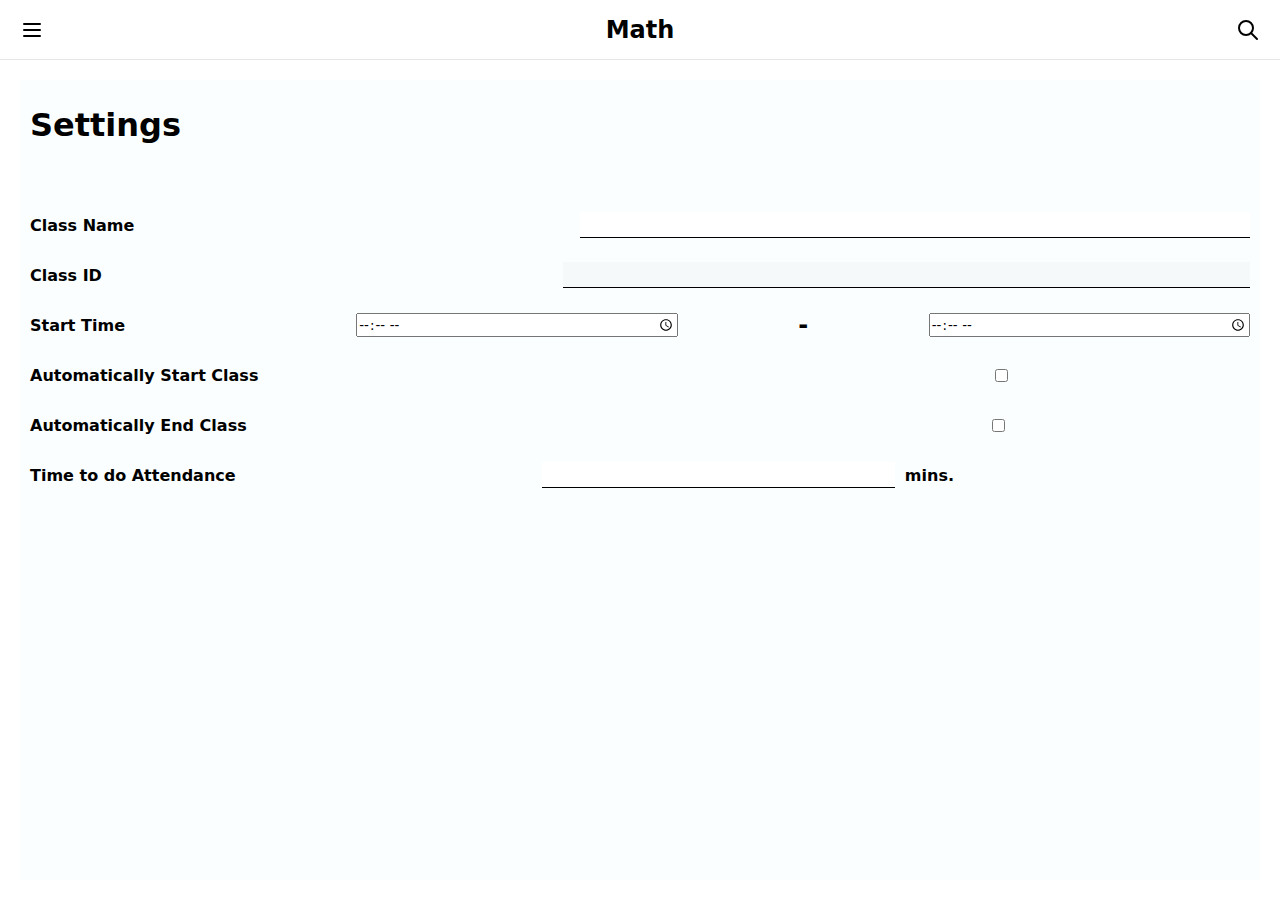
<file: settings.html>
<!DOCTYPE html>
<html lang="en">
<head>
    <meta charset="UTF-8">
    <meta http-equiv="X-UA-Compatible" content="IE=edge">
    <meta name="viewport" content="width=device-width, initial-scale=1.0">
    <link rel="stylesheet" href="style.css">
    <title>Math - Settings</title>
</head>
<body>
    <div class="top-bar">
        <svg xmlns="http://www.w3.org/2000/svg" class="icon icon-tabler icon-tabler-menu-2" width="24" height="24" viewBox="0 0 24 24" stroke-width="2" stroke="currentColor" fill="none" stroke-linecap="round" stroke-linejoin="round">
          <path stroke="none" d="M0 0h24v24H0z" fill="none"></path>
          <line x1="4" y1="6" x2="20" y2="6"></line>
          <line x1="4" y1="12" x2="20" y2="12"></line>
          <line x1="4" y1="18" x2="20" y2="18"></line>
        </svg>
        <p>Math</p>
        <svg xmlns="http://www.w3.org/2000/svg" class="icon icon-tabler icon-tabler-search" width="24" height="24" viewBox="0 0 24 24" stroke-width="2" stroke="currentColor" fill="none" stroke-linecap="round" stroke-linejoin="round">
            <path stroke="none" d="M0 0h24v24H0z" fill="none"></path>
            <circle cx="10" cy="10" r="7"></circle>
            <line x1="21" y1="21" x2="15" y2="15"></line>
        </svg>
    </div>
    <div class="container settings-container">
        <h1 style="justify-self: flex-center;">Settings</h1>
        <div class="class-name">
            <label for="class-label">Class Name</label>
            <input type="text" name="class-label" id="class-label">
        </div>
        <div class="class-id">
            <label for="class-id">Class ID</label>
            <input type="text" name="class-id" id="class-id" disabled>
        </div>
        <div class="startEndTime">
            <label for="classTime">Start Time</label>
            <input type="time" name="classTime" id="startTime">
            <span style="text-align: center;font-size: 1.5rem;">-</span>
            <input type="time" name="classTime" id="endTime">
        </div>
        <div class="autoStartClass">
          <label for="autoStartClass">Automatically Start Class</label>
          <input type="checkbox" name="autoStartClass" id="autoStart">
        </div>
        <div class="autoEndClass">
          <label for="autoEndClass">Automatically End Class</label>
          <input type="checkbox" name="autoEndClass" id="autoEnd">
        </div>
        <div class="timeToDo">
          <label for="timeToDo">Time to do Attendance</label>
          <input type="text" name="timeToDo" id="timeToAttendance">
          <p>mins.</p>
        </div>
    </div>
    <div class="menu">
        <div class="time group">
          <div class="time-container">
            <p id="time">2:52PM</p>
            <p id="day">FRI</p>
          </div>
        </div>
        <div class="class group">
          <p>Classes</p>
          <div class="class-button selected">
            <svg xmlns="http://www.w3.org/2000/svg" class="icon icon-tabler icon-tabler-book-2" width="24" height="24" viewBox="0 0 24 24" stroke-width="2" stroke="currentColor" fill="none" stroke-linecap="round" stroke-linejoin="round">
              <path stroke="none" d="M0 0h24v24H0z" fill="none"></path>
              <path d="M19 4v16h-12a2 2 0 0 1 -2 -2v-12a2 2 0 0 1 2 -2h12z"></path>
              <path d="M19 16h-12a2 2 0 0 0 -2 2"></path>
              <path d="M9 8h6"></path>
           </svg>
           Math
          </div>
        </div>
        <div class="navigation group">
          <div class="student-button button">
            <svg xmlns="http://www.w3.org/2000/svg" class="icon icon-tabler icon-tabler-users" width="24" height="24" viewBox="0 0 24 24" stroke-width="2" stroke="currentColor" fill="none" stroke-linecap="round" stroke-linejoin="round">
              <path stroke="none" d="M0 0h24v24H0z" fill="none"></path>
              <circle cx="9" cy="7" r="4"></circle>
              <path d="M3 21v-2a4 4 0 0 1 4 -4h4a4 4 0 0 1 4 4v2"></path>
              <path d="M16 3.13a4 4 0 0 1 0 7.75"></path>
              <path d="M21 21v-2a4 4 0 0 0 -3 -3.85"></path>
           </svg>
           Students
          </div>
          <div class="settings-button button">
            <svg xmlns="http://www.w3.org/2000/svg" class="icon icon-tabler icon-tabler-settings-2" width="24" height="24" viewBox="0 0 24 24" stroke-width="2" stroke="currentColor" fill="none" stroke-linecap="round" stroke-linejoin="round">
              <path stroke="none" d="M0 0h24v24H0z" fill="none"></path>
              <path d="M19 6.873a2 2 0 0 1 1 1.747v6.536a2 2 0 0 1 -1.029 1.748l-6 3.833a2 2 0 0 1 -1.942 0l-6 -3.833a2 2 0 0 1 -1.029 -1.747v-6.537a2 2 0 0 1 1.029 -1.748l6 -3.572a2.056 2.056 0 0 1 2 0l6 3.573h-.029z"></path>
              <circle cx="12" cy="12" r="3"></circle>
           </svg>
           Settings
          </div>
        </div>
    </div>
    <script src="script.js"></script>
</body>
</html>
</file>
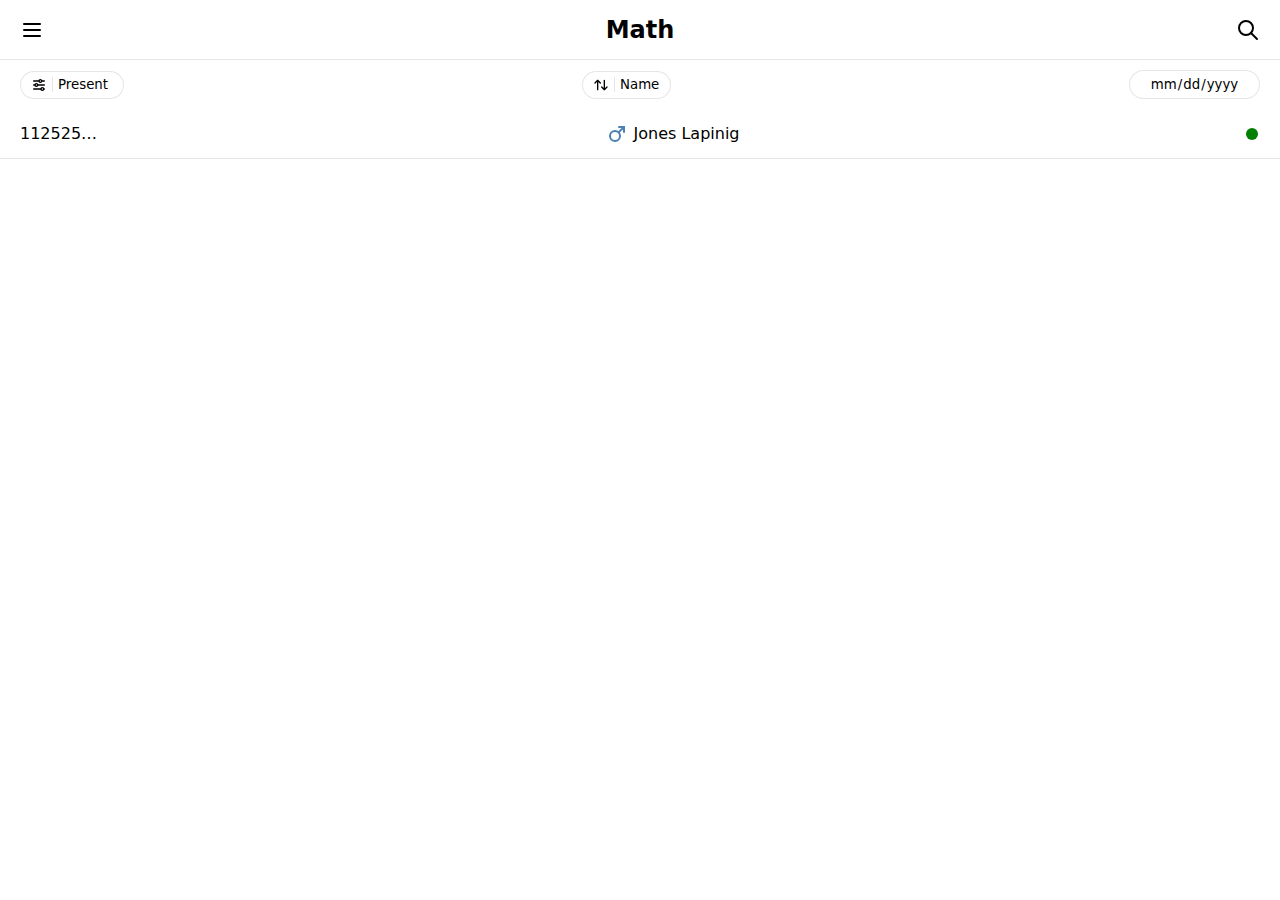
<file: student.html>
<!DOCTYPE html>
<html lang="en">
<head>
    <meta charset="UTF-8">
    <meta http-equiv="X-UA-Compatible" content="IE=edge">
    <meta name="viewport" content="width=device-width, initial-scale=1.0">
    <link rel="stylesheet" href="style.css">
    <title>Math - Students</title>
</head>
<body>
    <div class="top-bar">
        <svg xmlns="http://www.w3.org/2000/svg" class="icon icon-tabler icon-tabler-menu-2" width="24" height="24" viewBox="0 0 24 24" stroke-width="2" stroke="currentColor" fill="none" stroke-linecap="round" stroke-linejoin="round">
          <path stroke="none" d="M0 0h24v24H0z" fill="none"></path>
          <line x1="4" y1="6" x2="20" y2="6"></line>
          <line x1="4" y1="12" x2="20" y2="12"></line>
          <line x1="4" y1="18" x2="20" y2="18"></line>
        </svg>
        <p>Math</p>
        <svg xmlns="http://www.w3.org/2000/svg" class="icon icon-tabler icon-tabler-search" width="24" height="24" viewBox="0 0 24 24" stroke-width="2" stroke="currentColor" fill="none" stroke-linecap="round" stroke-linejoin="round">
            <path stroke="none" d="M0 0h24v24H0z" fill="none"></path>
            <circle cx="10" cy="10" r="7"></circle>
            <line x1="21" y1="21" x2="15" y2="15"></line>
        </svg>
    </div>
    <div class="filter-group">
        <div class="tools">
            <div class="filter button">
                <svg xmlns="http://www.w3.org/2000/svg" class="icon icon-tabler icon-tabler-adjustments-horizontal" width="16" height="16" viewBox="0 0 24 24" stroke-width="2" stroke="currentColor" fill="none" stroke-linecap="round" stroke-linejoin="round">
                    <path stroke="none" d="M0 0h24v24H0z" fill="none"></path>
                    <circle cx="14" cy="6" r="2"></circle>
                    <line x1="4" y1="6" x2="12" y2="6"></line>
                    <line x1="16" y1="6" x2="20" y2="6"></line>
                    <circle cx="8" cy="12" r="2"></circle>
                    <line x1="4" y1="12" x2="6" y2="12"></line>
                    <line x1="10" y1="12" x2="20" y2="12"></line>
                    <circle cx="17" cy="18" r="2"></circle>
                    <line x1="4" y1="18" x2="15" y2="18"></line>
                    <line x1="19" y1="18" x2="20" y2="18"></line>
                </svg>
                <select name="filter" class="filter select">
                    <option value="P" selected>Present</option>
                    <option value="a">Absent</option>
                    <option value="l">Late</option>
                    <option value="enrolled">Enrolled</option>
                    <option value="male">Male</option>
                    <option value="female">Female</option>
                </select>
            </div>
            <div class="sort button">
               <svg xmlns="http://www.w3.org/2000/svg" class="icon icon-tabler icon-tabler-arrows-sort" width="16" height="16" viewBox="0 0 24 24" stroke-width="2" stroke="currentColor" fill="none" stroke-linecap="round" stroke-linejoin="round">
                    <path stroke="none" d="M0 0h24v24H0z" fill="none"></path>
                    <path d="M3 9l4 -4l4 4m-4 -4v14"></path>
                    <path d="M21 15l-4 4l-4 -4m4 4v-14"></path>
                </svg>
                <select name="sort" class="sort select">
                    <option value="name" selected>Name</option>
                    <option value="time">Time</option>
                </select>
            </div>
            <input type="date" name="date" id="date_" class="button" required="required">
        </div>
        <div class="filter-list">
        </div>
    </div>
    <div class="content">
        <div class="user-container button">
            <p class="user-id">112525734</p>
            <p class="user-name"><svg xmlns="http://www.w3.org/2000/svg" class="icon icon-tabler icon-tabler-gender-male" width="24" height="24" viewBox="0 0 24 24" stroke-width="2" stroke="currentColor" fill="none" stroke-linecap="round" stroke-linejoin="round">
                <path stroke="none" d="M0 0h24v24H0z" fill="none"></path>
                <circle cx="10" cy="14" r="5"></circle>
                <path d="M19 5l-5.4 5.4"></path>
                <path d="M19 5h-5"></path>
                <path d="M19 5v5"></path>
            </svg>Jones Lapinig</p>
            <svg xmlns="http://www.w3.org/2000/svg" class="icon icon-tabler icon-tabler-circle" width="16" height="16" viewBox="0 0 24 24" fill="green">
                <path stroke="none" d="M0 0h24v24H0z" fill="none"></path>
                <circle cx="12" cy="12" r="9"></circle>
            </svg>  
        </div>
    </div>
    <div class="menu">
        <div class="time group">
          <div class="time-container">
            <p id="time">2:52PM</p>
            <p id="day">FRI</p>
          </div>
        </div>
        <div class="class group">
          <p>Classes</p>
          <div class="class-button button selected">
            <svg xmlns="http://www.w3.org/2000/svg" class="icon icon-tabler icon-tabler-book-2" width="24" height="24" viewBox="0 0 24 24" stroke-width="2" stroke="currentColor" fill="none" stroke-linecap="round" stroke-linejoin="round">
              <path stroke="none" d="M0 0h24v24H0z" fill="none"></path>
              <path d="M19 4v16h-12a2 2 0 0 1 -2 -2v-12a2 2 0 0 1 2 -2h12z"></path>
              <path d="M19 16h-12a2 2 0 0 0 -2 2"></path>
              <path d="M9 8h6"></path>
           </svg>
           Math
          </div>
        </div>
        <div class="navigation group">
          <div class="student-button button">
            <svg xmlns="http://www.w3.org/2000/svg" class="icon icon-tabler icon-tabler-users" width="24" height="24" viewBox="0 0 24 24" stroke-width="2" stroke="currentColor" fill="none" stroke-linecap="round" stroke-linejoin="round">
              <path stroke="none" d="M0 0h24v24H0z" fill="none"></path>
              <circle cx="9" cy="7" r="4"></circle>
              <path d="M3 21v-2a4 4 0 0 1 4 -4h4a4 4 0 0 1 4 4v2"></path>
              <path d="M16 3.13a4 4 0 0 1 0 7.75"></path>
              <path d="M21 21v-2a4 4 0 0 0 -3 -3.85"></path>
           </svg>
           Students
          </div>
          <div class="settings-button button">
            <svg xmlns="http://www.w3.org/2000/svg" class="icon icon-tabler icon-tabler-settings-2" width="24" height="24" viewBox="0 0 24 24" stroke-width="2" stroke="currentColor" fill="none" stroke-linecap="round" stroke-linejoin="round">
              <path stroke="none" d="M0 0h24v24H0z" fill="none"></path>
              <path d="M19 6.873a2 2 0 0 1 1 1.747v6.536a2 2 0 0 1 -1.029 1.748l-6 3.833a2 2 0 0 1 -1.942 0l-6 -3.833a2 2 0 0 1 -1.029 -1.747v-6.537a2 2 0 0 1 1.029 -1.748l6 -3.572a2.056 2.056 0 0 1 2 0l6 3.573h-.029z"></path>
              <circle cx="12" cy="12" r="3"></circle>
           </svg>
           Settings
          </div>
        </div>
    </div>
    <script src="script.js"></script>
</body>
</html>
</file>
<file: style.css>
* {
   margin: 0;
   padding: 0;
   box-sizing: border-box;
   font-family: system-ui, -apple-system, BlinkMacSystemFont, "Segoe UI", Roboto,
      Oxygen, Ubuntu, Cantarell, "Open Sans", "Helvetica Neue", sans-serif;
   user-select: none;
   -webkit-tap-highlight-color: transparent;
   /* border: 1px solid chocolate; */
   --border-color: hsla(0 0% 50% / 0.2);
   --active-color: hsla(210 30% 70% / 0.3);
   --female-color: hsl(350 40% 60%);
   --male-color: hsl(220 40% 60%);
}

body {
   height: 100vh;
   width: 100vw;
   display: flex;
   flex-direction: column;
}

.container {
   flex-grow: 1;
   display: flex;
   justify-content: flex-start;
   align-items: center;
   flex-direction: column;
   padding: 10px 10px 0 10px;
   background: hsla(180 70% 98% / 0.5);
}

.container > .content {
   display: flex;
   flex-direction: column;
   width: 100%;
   flex-grow: 1;
   gap: 10px;
   scroll-behavior: smooth;
   overflow-y: auto;
}

.content > .total {
   background: #fff;
   height: 80px;
   display: grid;
   grid-template-areas:
      "one three"
      "two three";
   padding: 5px;
   place-items: center;
   border: 0.2px solid var(--border-color);
   border-radius: 5px;
}

.total-name {
   grid-area: two;
}

.total-number {
   grid-area: one;
   font-size: 2rem;
   font-weight: bold;
}
.total-logo {
   grid-area: three;
   height: 100%;
   width: max-content;
}

.top-bar {
   position: sticky;
   top: 0;
   background: #fff;
   display: flex;
   width: 100%;
   justify-content: space-between;
   align-items: center;
   height: 60px;
   padding: 20px;
   border-bottom: 0.2px solid var(--border-color);
   z-index: 1;
}

.top-bar > p {
   font-weight: bold;
   font-size: 1.5rem;
   cursor: default;
}

.top-bar > * {
   cursor: pointer;
}

/*Menu*/
.menu {
   display: none;
   flex-direction: column;
   position: absolute;
   width: 85%;
   background: #fff;
   height: 100%;
   gap: 10px;
   position: fixed;
   z-index: 3;
   color: hsl(0, 0%, 30%);
}

.menu > * > * {
   height: 55px;
   display: flex;
   justify-content: flex-start;
   align-items: center;
   border-radius: 0 50px 50px 0;
   gap: 20px;
   padding: 20px;
   outline: 0;
   border: 0;
   cursor: pointer;
}

.menu > * {
   border-bottom: 1px solid var(--border-color);
   padding: 10px 10px 10px 0;
   display: flex;
   flex-direction: column;
}
.menu > .time {
   height: 80px;
   /* border: 1px solid green; */
   display: grid;
   place-items: center;
}

.menu > .time > .time-container {
   flex-direction: row;
   display: flex;
   padding: 0px;
   align-items: flex-end;
   /* border: 1px solid red; */
   border-radius: 0;
   gap: 0;
   height: min-content;
}

.time-container > * {
   cursor: default;
   border-radius: 0;
   width: max-content;
   height: min-content;
   padding: 0px;
   margin-inline: 3px;
   display: inline-block;
}

#time {
   font-weight: bold;
   font-size: 2rem;
   line-height: 2rem;
   padding-inline-start: 20px;
}

#day {
   font-weight: bold;
   font-size: 1.5rem;
   line-height: 1.5rem;
   color: hsl(350, 40%, 70%);
}
.class > p {
   background: #fff;
   height: 30px;
   margin-bottom: 20px;
   cursor: default;
   font-weight: bold;
}

.button:active {
   background-color: var(--active-color);
}

.group > .selected {
   background-color: hsla(210 80% 70% / 0.3);
}

.class > .class-button {
   padding-left: 30px;
}
.student > .total-logo {
   stroke: hsl(210, 40%, 60%);
}
.present > .total-logo {
   stroke: hsl(140, 40%, 60%);
}
.absent > .total-logo {
   stroke: hsl(0, 40%, 60%);
}

.tools {
   display: flex;
   justify-content: space-between;
   align-items: center;
   padding-inline: 10px;
}
.totals > #date {
   text-align: center;
}
.tool-group > :nth-child(1) {
   border-radius: 20px 0 0 20px;
}
.tool-group > :nth-child(2) {
   border-radius: 0 20px 20px 0;
}

.tools > *,
.tool-group > * {
   border: 0.2px solid var(--border-color);
   background: #fff;
   padding: 5px 10px;
   cursor: pointer;
   border-radius: 20px;
   flex-wrap: nowrap;
   display: flex;
   justify-content: center;
   align-items: center;
   gap: 5px;
}
.tool-group {
   border: 0;
   padding: 0;
}
.tool-group {
   display: flex;
   justify-content: center;
   align-items: center;
   gap: 5px;
}

.filter-group {
   display: flex;
   width: 100%;
   flex-direction: column;
   padding: 10px;
}
.tools > .button {
   display: flex;
   justify-content: center;
   align-items: center;
}

.button > .select {
   border: none;
   border-left: 0.2px solid var(--border-color);
   outline: none;
   background: none;
   display: flex;
   justify-content: center;
   align-items: center;
   appearance: none;
   cursor: pointer;
   padding-left: 5px;
}

input[type="date"],
#date_ {
   -moz-appearance: textfield;
   text-align: center;
   outline: none;
   appearance: none !important;
}

input[type="date"]::-webkit-inner-spin-button,
input[type="date"]::-webkit-calendar-picker-indicator {
   -webkit-appearance: none;
   display: none;
}

input[type="date"]::-webkit-clear-button {
   display: none;
}

.scanner {
   position: fixed;
   border-radius: 50%;
   width: 60px;
   aspect-ratio: 1;
   background: #fff;
   display: grid;
   place-items: center;
   border: 0.2px solid var(--border-color);
   box-shadow: 1px 1px 2px hsla(0 0% 0% / 0.5);
   bottom: 30px;
   right: 30px;
   cursor: pointer;
}

.user-container {
   display: flex;
   border-bottom: 0.2px solid var(--border-color);
   height: 50px;
   padding: 20px 0;
   justify-content: center;
   align-items: center;
   width: 100%;
   padding: 20px;
   gap: 10px;
   cursor: pointer;
}

.user-name {
   flex-grow: 1;
   text-align: center;
   display: flex;
   justify-content: center;
   align-items: center;
   gap: 5px;
}

.user-id {
   max-width: 80px;
   overflow-x: hidden;
   text-overflow: ellipsis;
   /* border: 1px solid plum; */
}

.user-name > .icon-tabler-gender-male {
   stroke: hsl(210, 40%, 50%);
}

.user-name > .icon-tabler-gender-female {
   stroke: hsl(340, 40%, 50%);
}

.settings-container {
   display: flex;
   gap: 20px;
   font-size: 1rem;
   margin: 20px;
}

.settings-container > * {
   display: flex;
   align-items: center;
   justify-content: flex-start;
   gap: 10px;
   /* border: 1px solid plum; */
   width: 100%;
   height: 30px;
   font-weight: 600;
}

.settings-container > * > * {
   flex-grow: 1;
}

.settings-container > * > input[type="text"] {
   border: 0;
   outline: 0;
   border-bottom: 1px solid black;
   width: max-content;
   padding: 2px 5px 2px 5px;
   font-size: 18px;
   text-align: center;
}

.settings-container > .timeToDo > input[type="text"],
.settings-container > .timeToLate > input[type="text"] {
   width: 5ch;
}

.input-group > input[type="text"] {
   border: none;
   outline: none;
   border-bottom: 0.2px solid black;
   padding: 5px 10px;
   text-align: center;
}
.input-group {
   display: flex;
   gap: 10px;
   padding: 5px 20px;
}
h1 {
   margin: 20px 0 50px 0;
}
#submitBtn {
   padding: 10px;
   background: var(--active-color);
   outline: none;
   border: none;
   font-weight: bold;
   letter-spacing: 0.1rem;
   font-size: 1rem;
   margin-inline: 10px;
   border-radius: 20px;
   cursor: pointer;
}

.qrContainer {
   display: none;
   justify-content: center;
   align-items: center;
   flex-direction: column;
   padding-top: 20px;
   gap: 10px;
}

.qrContainer > p {
   background: hsl(140, 40%, 75%);
   padding: 20px;
   width: 100%;
   text-align: center;
   border-radius: 5px;
   opacity: 0.8;
}

#qrImg {
   display: block;
   padding: 20px;
   border: 0.2px solid var(--border-color);
   border-radius: 5px;
}
</file>
